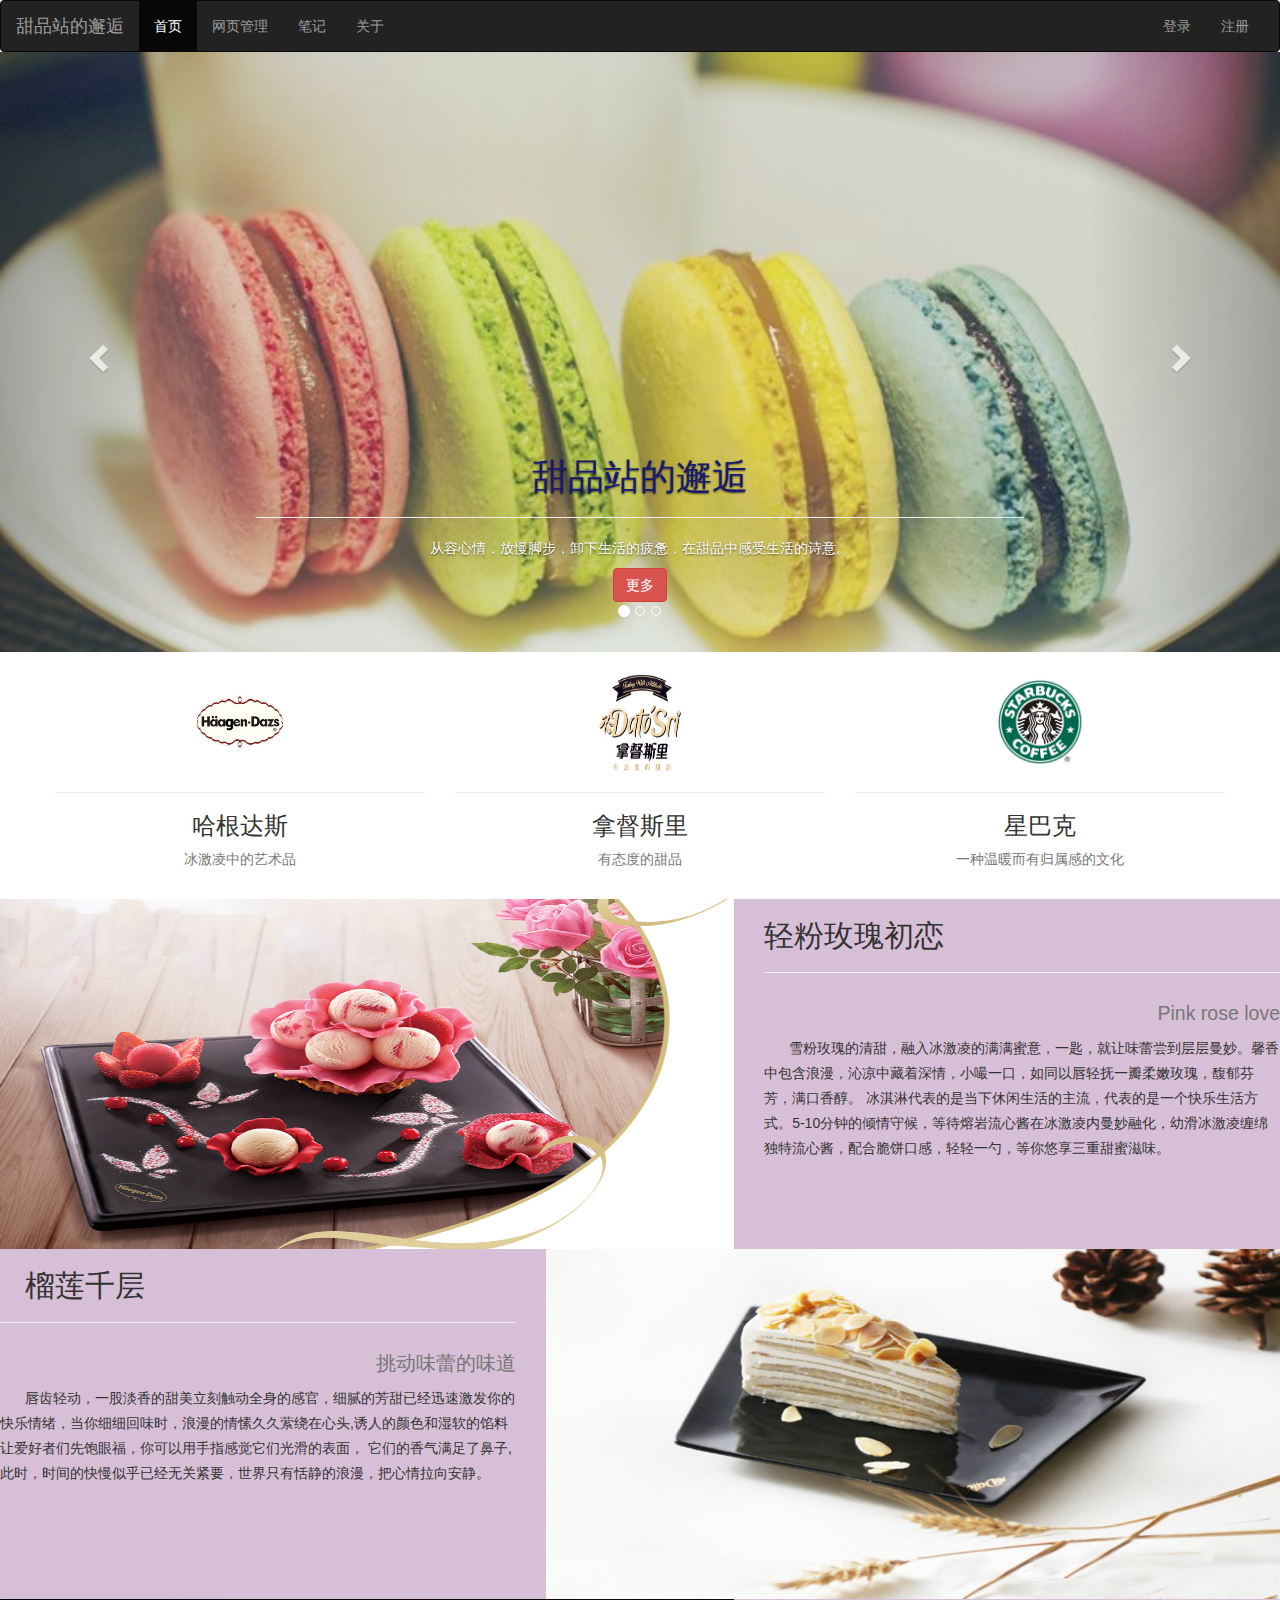
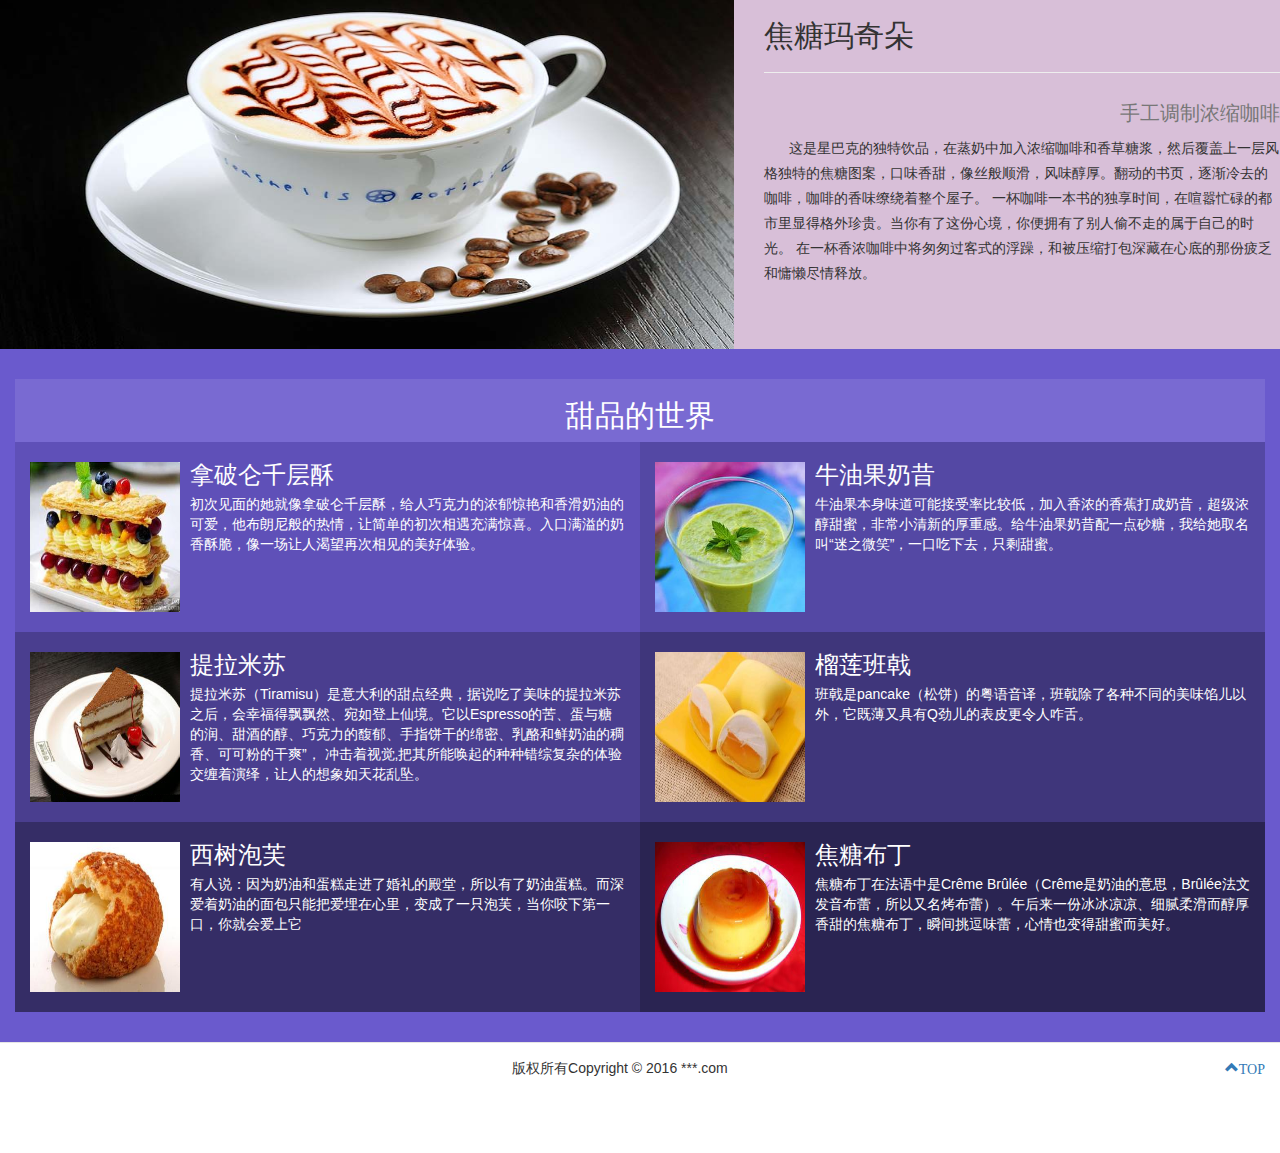
<file: 博客/blog_bootstrap/index.html>
<!DOCTYPE html>
<html>
	<head>
		<meta charset="UTF-8">
		<meta http-equiv="content-type" content="text/html;charset=UTF-8">
		<meta name="viewport" content="width=device-width,initial-scale=1">
		<title>甜品站的邂逅</title>
		<link rel="stylesheet"  href="css/bootstrap.min.css"/>
		<link rel="stylesheet"  href="css/style.css" />
		<script src="js/login.js"></script>
		
	</head>
	<body>
		<!--
        	作者：offline
        	时间：2016-05-09
        	描述：导航条制作
        -->
		<nav class="navbar navbar-inverse naver-static-top" role="navigation">
			<div class="container-fluid">
				<div class="navbar-header">
					<button type="button" class="navbar-toggle collapsed" data-toggle="collapse" data-target="#blog_navbar">
						<span class="sr-only">Toggle Navigation</span>
						<span class="icon-bar"></span>
						<span class="icon-bar"></span>
						<span class="icon-bar"></span>
					</button>
					<a href="index.html" class="navbar-brand">甜品站的邂逅</a>
				</div>
				<div class="collapse navbar-collapse" id="blog_navbar">
					<ul class="nav navbar-nav">
						<li class="active"><a href="index.html">首页</a></li>
						<li><a href="#">网页管理</a></li>
						<li><a href="#">笔记</a></li>
						<li><a href="#" data-toggle="modal" data-target="#about">关于</a></li>
					</ul>
					<ul class="nav navbar-nav navbar-right">
						<li><a href="#" id="loginBtn">登录</a></li>
						<li><a href="#" id="registerBtn">注册</a></li>
					</ul>
				</div>
			</div>
		</nav>
		<!--
        	作者：offline
        	时间：2016-05-09
        	描述：图片轮播组
        -->
        <div id="carousel-example-generic" class="carousel slide" data-ride="carousel">
  <!-- Indicators -->
  <ol class="carousel-indicators">
    <li data-target="#carousel-example-generic" data-slide-to="0" class="active"></li>
    <li data-target="#carousel-example-generic" data-slide-to="1"></li>
    <li data-target="#carousel-example-generic" data-slide-to="2"></li>
  </ol>

  <!-- Wrapper for slides -->
  <div class="carousel-inner" role="listbox">
    <div class="item active">
      <img src="img/pic01.jpg" alt="coffee">
      <div class="carousel-caption">
        <h1>甜品站的邂逅</h1>
		<hr class="divider"/>
		<p>从容心情，放慢脚步，卸下生活的疲惫，在甜品中感受生活的诗意。 </p>
		<p class="btn btn-danger" href="#" target="_blank" role="button">更多</p>
      </div>
    </div>
    <div class="item">
      <img src="img/pic02.jpg" alt="sweet">
      <div class="carousel-caption">
       <h1>甜品站的邂逅</h1>
		<hr class="divider"/>
		<p>从容心情，放慢脚步，卸下生活的疲惫，在甜品中感受生活的诗意。 </p>
		<p class="btn btn-danger" href="#" target="_blank" role="button">更多</p>
      </div>
    </div>
    <div class="item">
      <img src="img/pic03.jpg" alt="cake">
      <div class="carousel-caption">
       <h1>甜品站的邂逅</h1>
		<hr class="divider"/>
		<p>从容心情，放慢脚步，卸下生活的疲惫，在甜品中感受生活的诗意。 </p>
		<p class="btn btn-danger" href="#" target="_blank" role="button">更多</p>
      </div>
    </div>
  </div>

  <!-- Controls -->
  <a class="left carousel-control" href="#carousel-example-generic" role="button" data-slide="prev">
    <span class="glyphicon glyphicon-chevron-left" aria-hidden="true"></span>
    <span class="sr-only">Previous</span>
  </a>
  <a class="right carousel-control" href="#carousel-example-generic" role="button" data-slide="next">
    <span class="glyphicon glyphicon-chevron-right" aria-hidden="true"></span>
    <span class="sr-only">Next</span>
  </a>
</div>
<!--
	作者：offline
	时间：2016-05-10
	描述：三栏的栅格布局
-->
<div class="container" id="summary-container">
	<div class="row text-center">
		<div class="col-md-4 coffeetea">
			<a  href="http://www.haagendazs.com.cn/"><img src="img/hagendasi.jpg"  alt="haagendazs" /></a>
			<hr class="divider"/>
			<h3>哈根达斯</h3>
			<h4><small>冰激凌中的艺术品</small></h4>
		</div>
		<div class="col-md-4 coffeetea">
			<a href="http://www.datosri.com/"><img src="img/datosri.jpg" alt="datosri" /></a>
			<hr class="divider"/>
			<h3>拿督斯里</h3>
			<h4><small>有态度的甜品</small></h4>
		</div>
		<div class="col-md-4 coffeetea">
			<a href="https://www.starbucks.com.cn/"><img src="img/starb.jpg" alt="starbucks" /></a>
			<hr class="divider"/>
			<h3>星巴克</h3>
			<h4><small>一种温暖而有归属感的文化</small></h4>
		</div>
	</div>
</div>
<!--
	作者：offline
	时间：2016-05-10
	描述：错落的栅格布局
-->
<div class="picbg">
<div class="row">
	<div class="col-md-7">
		<img src="img/icecream.jpg" alt="icecream" class="img-responsive" />
	</div>
	<div class="col-md-5">
		<h2>轻粉玫瑰初恋</h2>
		<hr class="divider"/>
		<h2 class="text-right"><small>Pink rose love</small></h2>
		<p class="text-indent">雪粉玫瑰的清甜，融入冰激凌的满满蜜意，一匙，就让味蕾尝到层层曼妙。馨香中包含浪漫，沁凉中藏着深情，小嘬一口，如同以唇轻抚一瓣柔嫩玫瑰，馥郁芬芳，满口香醇。
			冰淇淋代表的是当下休闲生活的主流，代表的是一个快乐生活方式。5-10分钟的倾情守候，等待熔岩流心酱在冰激凌内曼妙融化，幼滑冰激凌缠绵独特流心酱，配合脆饼口感，轻轻一勺，等你悠享三重甜蜜滋味。</p>
	</div>
</div>
<div class="row">
		<div class="col-md-5">
		<h2 class="text-indent">榴莲千层</h2>
		<hr class="divider"/>
		<h2 class="text-right"><small>挑动味蕾的味道</small></h2>
		<p class="text-indent">唇齿轻动，一股淡香的甜美立刻触动全身的感官，细腻的芳甜已经迅速激发你的快乐情绪，当你细细回味时，浪漫的情愫久久萦绕在心头,诱人的颜色和湿软的馅料让爱好者们先饱眼福，你可以用手指感觉它们光滑的表面，
						它们的香气满足了鼻子,此时，时间的快慢似乎已经无关紧要，世界只有恬静的浪漫，把心情拉向安静。</p>
	</div>
	<div class="col-md-7">
		<img src="img/cake.jpg" alt="cake" class="img-responsive" />
	</div>

</div>
<div class="row">
	<div class="col-md-7">
		<img src="img/coffee.jpg" alt="coffee" class="img-responsive" />
	</div>
	<div class="col-md-5">
		<h2>焦糖玛奇朵</h2>
		<hr class="divider"/>
		<h2 class="text-right"><small>手工调制浓缩咖啡</small></h2>
		<p class="text-indent">这是星巴克的独特饮品，在蒸奶中加入浓缩咖啡和香草糖浆，然后覆盖上一层风格独特的焦糖图案，口味香甜，像丝般顺滑，风味醇厚。翻动的书页，逐渐冷去的咖啡，咖啡的香味缭绕着整个屋子。 
						一杯咖啡一本书的独享时间，在喧嚣忙碌的都市里显得格外珍贵。当你有了这份心境，你便拥有了别人偷不走的属于自己的时光。
					在一杯香浓咖啡中将匆匆过客式的浮躁，和被压缩打包深藏在心底的那份疲乏和慵懒尽情释放。</p>
	</div>
</div>
</div>
<!--
	作者：offline
	时间：2016-05-12
	描述：卡片式组合
-->
<div class="four">
	<div class="row">
		<h2 class="text-center">甜品的世界</h2>
	</div>
	<div class="row">
		<div class="col-md-6">
		<div class="media">
			<a class="pull-left" href="#">
				<img src="img/nplqcs.jpg" alt="拿破仑千层酥" />
			</a>
			<div class="media-body">
				<h3 class="media-heading">拿破仑千层酥</h3>
				
				<div>初次见面的她就像拿破仑千层酥，给人巧克力的浓郁惊艳和香滑奶油的可爱，他布朗尼般的热情，让简单的初次相遇充满惊喜。入口满溢的奶香酥脆，像一场让人渴望再次相见的美好体验。</div>
			</div>
		</div>	
		</div>
		<div class="col-md-6">
		<div class="media">
			<a class="pull-left" href="#">
				<img src="img/nygnx.jpg" alt="牛油果奶昔" />
			</a>
			<div class="media-body">
				<h3 class="media-heading">牛油果奶昔</h3>
				
				<div>牛油果本身味道可能接受率比较低，加入香浓的香蕉打成奶昔，超级浓醇甜蜜，非常小清新的厚重感。给牛油果奶昔配一点砂糖，我给她取名叫“迷之微笑”，一口吃下去，只剩甜蜜。</div>
			</div>
		</div>	
		</div>
		<div class="col-md-6">
		<div class="media">
			<a class="pull-left" href="#">
				<img src="img/tlms.jpg"  alt="提拉米苏" />
			</a>
			<div class="media-body">
				<h3 class="media-heading">提拉米苏</h3>
				
				<div>提拉米苏（Tiramisu）是意大利的甜点经典，据说吃了美味的提拉米苏之后，会幸福得飘飘然、宛如登上仙境。它以Espresso的苦、蛋与糖的润、甜酒的醇、巧克力的馥郁、手指饼干的绵密、乳酪和鲜奶油的稠香、可可粉的干爽”，
							冲击着视觉,把其所能唤起的种种错综复杂的体验交缠着演绎，让人的想象如天花乱坠。</div>
			</div>
		</div>	
		</div>
		<div class="col-md-6">
		<div class="media">
			<a class="pull-left" href="#">
				<img src="img/llbj.jpg" alt="榴莲班戟" />
			</a>
			<div class="media-body">
				<h3 class="media-heading">榴莲班戟</h3>
				
				<div>班戟是pancake（松饼）的粤语音译，班戟除了各种不同的美味馅儿以外，它既薄又具有Q劲儿的表皮更令人咋舌。</div>
			</div>
		</div>	
		</div>
		<div class="col-md-6">
		<div class="media">
			<a class="pull-left" href="#">
				<img src="img/xspf.jpg"  alt="西树泡芙" />
			</a>
			<div class="media-body">
				<h3 class="media-heading">西树泡芙</h3>
				
				<div>有人说：因为奶油和蛋糕走进了婚礼的殿堂，所以有了奶油蛋糕。而深爱着奶油的面包只能把爱埋在心里，变成了一只泡芙，当你咬下第一口，你就会爱上它</div>
			</div>
		</div>	
		</div>
		<div class="col-md-6">
		<div class="media">
			<a class="pull-left" href="#">
				<img src="img/jtbd.jpg"  alt="焦糖布丁" />
			</a>
			<div class="media-body">
				<h3 class="media-heading">焦糖布丁</h3>
				
				<div>焦糖布丁在法语中是Crême Brûlée（Crême是奶油的意思，Brûlée法文发音布蕾，所以又名烤布蕾）。午后来一份冰冰凉凉、细腻柔滑而醇厚香甜的焦糖布丁，瞬间挑逗味蕾，心情也变得甜蜜而美好。</div>
			</div>
		</div>	
		</div>
	</div>
</div>
<footer class="modal-footer">
	<p class="pull-right"><a href="#top"><span class="glyphicon glyphicon-chevron-up">TOP</span></a></p>
	<p class="text-center">版权所有Copyright © 2016 ***.com</p>
</footer>
		<!--
        	作者：offline
        	时间：2016-05-07
        	描述：弹出框的制作
        -->
        <div class="modal fade" id="about">
        	<div class="modal-dialog">
        		<div class="modal-content">
        			<div class="modal-header">
        				<button type="button" class="close" data-dismiss="modal"><span aria-hidden="true">&times;</span></button>
        				<h4 class="modal-title">bootstrap网页</h4>
        			</div>
        			<div class="modal-body">
        				这是我制作的第一个以bootstrap为基础的博客网页，还有很多需要改进的地方，请您多多指教。
        			</div>
        			<div class="modal-footer">
        				<button type="button" class="btn btn-default" data-dismiss="modal">关闭</button>
        			</div>
        		</div>
        	</div>
        </div>
<script src="js/jquery.min.js"></script>
<script src="js/bootstrap.min.js"></script>

	</body>
</html>
</file>
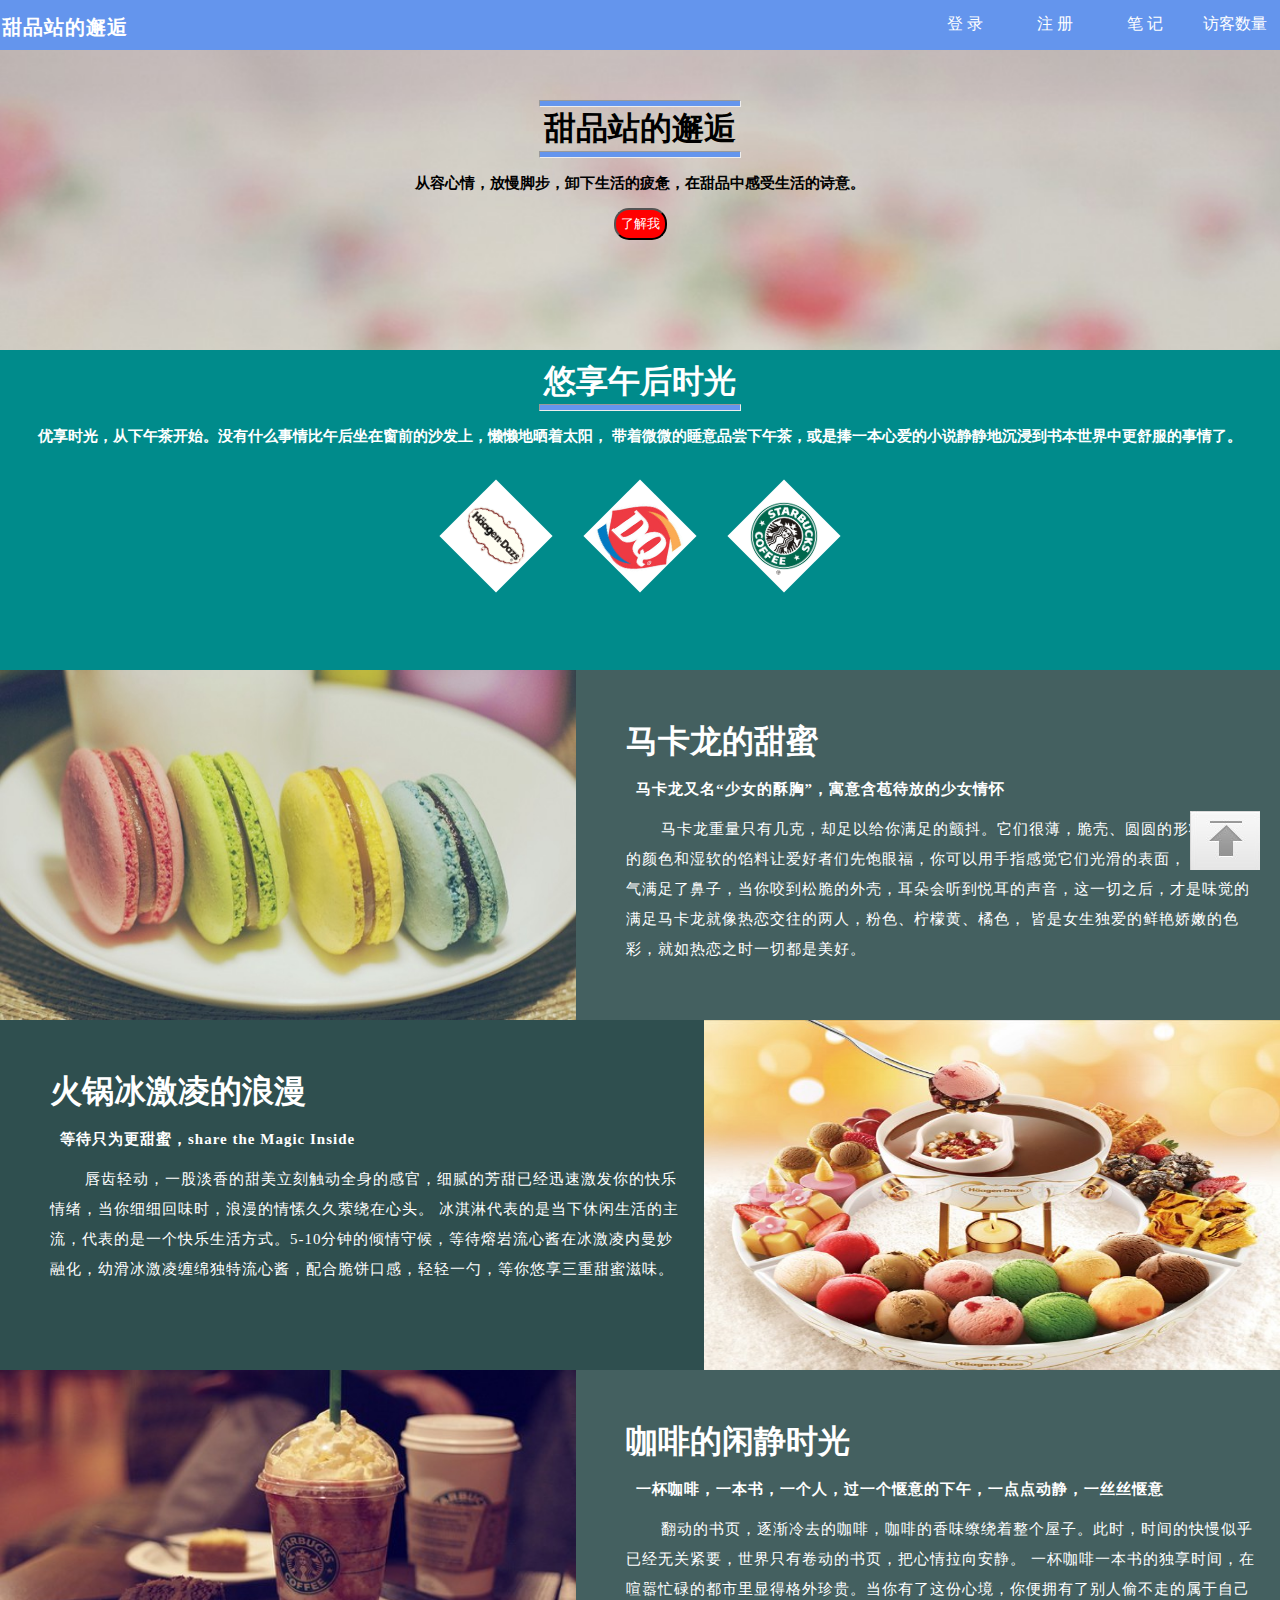
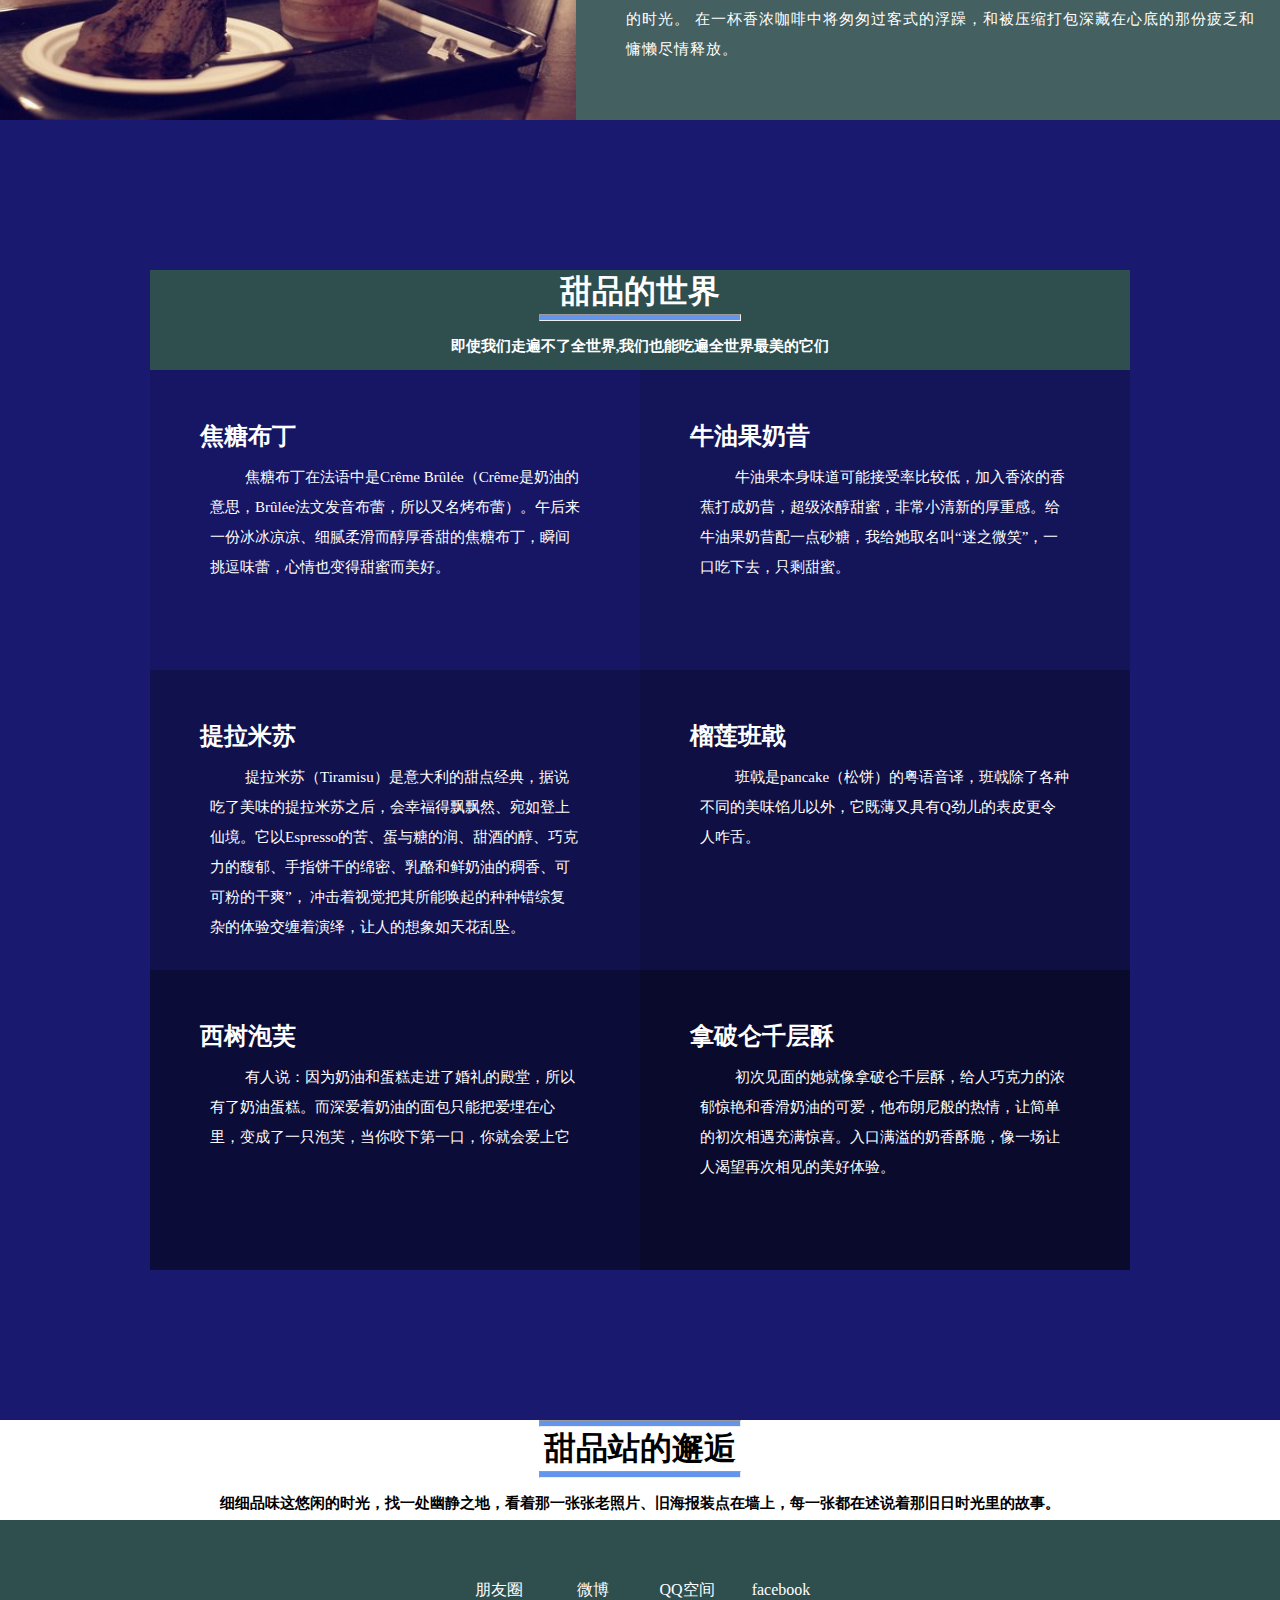
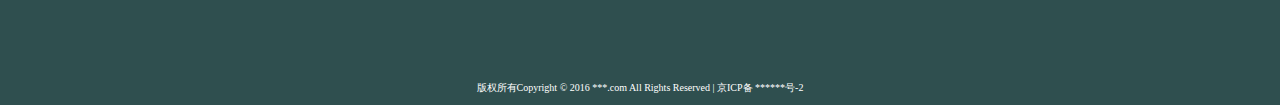
<file: 博客/blog/blog/html/blog.html>
<!DOCTYPE html>
<html>
	<head>
		<meta charset="UTF-8">
		<link rel="stylesheet" type="text/css" href="../css/style.css" />
		<script type="text/javascript" src="../js/top.js"></script>
		<script type="text/javascript" src="../js/jquery-1.11.0.js"></script>
		<title>甜品站的邂逅</title>
	</head>
	<body>
		<div class="wrap">
			<div class="header">
				<h2>甜品站的邂逅</h2>
				<ul>
					<li><a href="#">访客数量</a></li>
					<li><a href="#">笔  记</a></li>
					<li><a href="http://login.sina.com.cn/signup/signin.php?entry=blog&r=http%3A%2F%2Fcontrol.blog.sina.com.cn%2Fblogprofile%2Findex.php">注  册</a></li>
					<li><a href="http://login.sina.com.cn/signup/signin.php?entry=blog&r=http%3A%2F%2Fcontrol.blog.sina.com.cn%2Fblogprofile%2Findex.php">登  录</a></li>
				</ul>
			</div>
			<div class="banner">
				<div class="inner">
					<hr />
					<h1>甜品站的邂逅</h1>
					<hr />
					<p class="sub_heading">从容心情，放慢脚步，卸下生活的疲惫，在甜品中感受生活的诗意。 </p>
					<input type="button" onclick="understand()" value="了解我" />
				</div>
			</div>
			<div class="mainbody">
			<div class="one">
				<div class="wrapper">
				<h1>悠享午后时光</h1>
				<hr />
				<p class="sub_heading">优享时光，从下午茶开始。没有什么事情比午后坐在窗前的沙发上，懒懒地晒着太阳，
					带着微微的睡意品尝下午茶，或是捧一本心爱的小说静静地沉浸到书本世界中更舒服的事情了。</p>
				</div>
				<div class="icon-group">
					
						<a href="http://www.haagendazs.com.cn/Website/index.html" class="icon"><img src="../img/hagendasi.jpg" alt="hagendasi"/></a>
						<a href="http://www.dairyqueen.com.cn/" class="icon"><img src="../img/DQ.jpg" alt="dairyqueen"/></a>
						<a href="https://www.starbucks.com.cn/" class="icon"><img src="../img/starb.jpg" alt="starbucks"/></a>
					
				</div>
			</div>
			<div class="two">
				<div class="article">
				<div class="img-section"><img src="../img/1-2.jpg" alt="makalong"/></div>
				<div class="text-section">
					<h1>马卡龙的甜蜜</h1>
					<p class="sub_heading">马卡龙又名“少女的酥胸”，寓意含苞待放的少女情怀</p>
					<p>马卡龙重量只有几克，却足以给你满足的颤抖。它们很薄，脆壳、圆圆的形状、诱人的颜色和湿软的馅料让爱好者们先饱眼福，你可以用手指感觉它们光滑的表面，
						它们的香气满足了鼻子，当你咬到松脆的外壳，耳朵会听到悦耳的声音，这一切之后，才是味觉的满足马卡龙就像热恋交往的两人，粉色、柠檬黄、橘色，
						皆是女生独爱的鲜艳娇嫩的色彩，就如热恋之时一切都是美好。</p>
				</div>
				</div>
				<div class="article">
				<div class="text-section">
					<h1>火锅冰激凌的浪漫</h1>
					<p class="sub_heading">等待只为更甜蜜，share the Magic Inside</p>
					<p>唇齿轻动，一股淡香的甜美立刻触动全身的感官，细腻的芳甜已经迅速激发你的快乐情绪，当你细细回味时，浪漫的情愫久久萦绕在心头。
						冰淇淋代表的是当下休闲生活的主流，代表的是一个快乐生活方式。5-10分钟的倾情守候，等待熔岩流心酱在冰激凌内曼妙融化，幼滑冰激凌缠绵独特流心酱，配合脆饼口感，轻轻一勺，等你悠享三重甜蜜滋味。</p>
				</div>
				<div class="img-section"><img src="../img/hgds1.jpg" alt="icecream"/></div>
				</div>
				<div class="article">
				<div class="img-section"><img src="../img/sb1.jpg" alt="coffee"/></div>
				<div class="text-section">
					<h1>咖啡的闲静时光</h1>
					<p class="sub_heading">一杯咖啡，一本书，一个人，过一个惬意的下午，一点点动静，一丝丝惬意</p>
					<p>翻动的书页，逐渐冷去的咖啡，咖啡的香味缭绕着整个屋子。此时，时间的快慢似乎已经无关紧要，世界只有卷动的书页，把心情拉向安静。 
						一杯咖啡一本书的独享时间，在喧嚣忙碌的都市里显得格外珍贵。当你有了这份心境，你便拥有了别人偷不走的属于自己的时光。
					在一杯香浓咖啡中将匆匆过客式的浮躁，和被压缩打包深藏在心底的那份疲乏和慵懒尽情释放。</p>
				</div>
				</div>
			</div>
			<div class="three">
				<div class="heading-wrapper">
					<h1>甜品的世界</h1>
					<hr />
					<p class="sub_heading">即使我们走遍不了全世界,我们也能吃遍全世界最美的它们</p>	
				</div>
				<div class="card-group">
					<div class="card">
						<h2>焦糖布丁</h2>
						<p class="sub_headinga">焦糖布丁在法语中是Crême Brûlée（Crême是奶油的意思，Brûlée法文发音布蕾，所以又名烤布蕾）。午后来一份冰冰凉凉、细腻柔滑而醇厚香甜的焦糖布丁，瞬间挑逗味蕾，心情也变得甜蜜而美好。 </p>
					</div>
					<div class="card">
						<h2>牛油果奶昔</h2>
						<p class="sub_headinga">牛油果本身味道可能接受率比较低，加入香浓的香蕉打成奶昔，超级浓醇甜蜜，非常小清新的厚重感。给牛油果奶昔配一点砂糖，我给她取名叫“迷之微笑”，一口吃下去，只剩甜蜜。</p>
					</div>
					<div class="card">
						<h2>提拉米苏</h2>
						<p class="sub_headinga">提拉米苏（Tiramisu）是意大利的甜点经典，据说吃了美味的提拉米苏之后，会幸福得飘飘然、宛如登上仙境。它以Espresso的苦、蛋与糖的润、甜酒的醇、巧克力的馥郁、手指饼干的绵密、乳酪和鲜奶油的稠香、可可粉的干爽”，
							冲击着视觉把其所能唤起的种种错综复杂的体验交缠着演绎，让人的想象如天花乱坠。</p>
					</div>
					<div class="card">
						<h2>榴莲班戟</h2>
						<p class="sub_headinga">班戟是pancake（松饼）的粤语音译，班戟除了各种不同的美味馅儿以外，它既薄又具有Q劲儿的表皮更令人咋舌。</p>
					</div>
					<div class="card">
						<h2>西树泡芙</h2>
						<p class="sub_headinga">有人说：因为奶油和蛋糕走进了婚礼的殿堂，所以有了奶油蛋糕。而深爱着奶油的面包只能把爱埋在心里，变成了一只泡芙，当你咬下第一口，你就会爱上它</p>
					</div>
					<div class="card">
						<h2>拿破仑千层酥</h2>
						<p class="sub_headinga">初次见面的她就像拿破仑千层酥，给人巧克力的浓郁惊艳和香滑奶油的可爱，他布朗尼般的热情，让简单的初次相遇充满惊喜。入口满溢的奶香酥脆，像一场让人渴望再次相见的美好体验。</p>
					</div>
				</div>
			</div>
			</div>
			<div class="cta">
				<hr />
				<h1>甜品站的邂逅</h1>
				<hr />
				<p class="sub_heading">细细品味这悠闲的时光，找一处幽静之地，看着那一张张老照片、旧海报装点在墙上，每一张都在述说着那旧日时光里的故事。</p>
			</div>
			<div class="footer">
				<div class="share-group">
					<ul>
						<li><a href="#">朋友圈</a></li>
						<li><a href="#">微博</a></li>
						<li><a href="#">QQ空间</a></li>
						<li><a href="#">facebook</a></li>
					</ul>
				</div>
				<div class="copy">版权所有Copyright © 2016 ***.com All Rights Reserved | 京ICP备 ******号-2</div>
			</div>
		</div>
		<a href="javascript:;" id="btn" title="回到顶部"></a>
	</body>
</html>
</file>
<file: 博客/blog_bootstrap/css/style.css>
body{padding-bottom: 50px;}
.navbar{margin-bottom: 0;}
.carousel{height: 600px;background-color: #000000;}
.carousel .item{height: 600px;background-color: #000000;}
.carousel img{width: 100%;}
.carousel-caption h1{color: #191970;}
hr .divider{padding: 5px 0px;width: 10px;}
.coffeetea img{width: 100px;height: 100px;}
.picbg{background-color:#D8BFD8;}
.picbg p {line-height: 25px;}
.img-responsive{height: 350px;width: 100%;}

#summary-container{padding: 20px 0;}
.text-indent{text-indent: 25px;}
.four{padding: 30px;background-color: #6A5ACD;color: white;}
.four .row:nth-child(1){background-color: rgba(255,255,255,0.1);}
.four .col-md-6:nth-child(1){background-color: rgba(0,0,0,0.1);}
.four .col-md-6:nth-child(2){background-color: rgba(0,0,0,0.2);}
.four .col-md-6:nth-child(3){background-color: rgba(0,0,0,0.3);}
.four .col-md-6:nth-child(4){background-color: rgba(0,0,0,0.4);}
.four .col-md-6:nth-child(5){background-color: rgba(0,0,0,0.5);}
.four .col-md-6:nth-child(6){background-color: rgba(0,0,0,0.6);}
.four img{width: 150px;height: 150px;}
.four .media{padding: 20px 0;}
#mask{ 
	background-color:#ccc;
	opacity:0.5;
	filter: alpha(opacity=50); 
	position:absolute; 
	left:0;
	top:0;
	z-index:100;
	}
#login{ 
	position:fixed;
	z-index:1001;
	}
.loginCon{ 
	position:relative; 
	width:670px;
	height:380px;
	background:url(../img/loginBg.png) #2A2C2E center center no-repeat;
	}
#close{ 
	background:url(../img/close.png) no-repeat; 
	width:30px; 
	height:30px; 
	cursor:pointer; 
	position:absolute; 
	right:5px; 
	top:15px; 
	text-indent:-999em;
	}
</file>
<file: 博客/blog/blog/css/style.css>
*{margin: 0;padding: 0;}
.wrap{
	background: url(../img/1-3.jpg) no-repeat;
	background-attachment: fixed;
	background-size:cover;
	background-position: center;
}

.header{
	height: 50px;
	background-color: cornflowerblue;
	line-height: 50px;
	display: block;
}
.header h2{
	font-size: 20px;
	font-weight: 700;
	letter-spacing: 1px;
	color: white;
	padding: 2px;
	font-family:"new york";
}
.header ul{
	list-style: none;
	position: relative;
	top: -60px;
}
.header ul li{
	display: inline-block;
    float: right;
    width: 80px;
	margin: 5px;
	text-align: center;
}
.header ul li a{
	
	text-decoration: none;
	padding: 5px;
	color: white;
}
.header ul li:hover{
	background-color: #191970;
}
.banner{
	width: 100%;
	height: 300px;
	
}
.inner{
	max-height:400px;
	width: 500px;
	margin:0 auto;
	text-align: center;
	position: relative;
	top: 50px;
}
 h1{
	margin: 0;
	font-size: 32px;

	font-family:"new york";
}
 hr{
	background-color: cornflowerblue;
	width: 200px;
	height: 5px;
	margin: auto;
}
.inner input{
	background-color: red;
	color: white;
	border-radius: 15px;
	padding: 5px;
	font-family:"new york";
}
.sub_heading{
	line-height: 30px;
	margin: 10px;
	font-size: 15px;
	font-weight: bolder;
	
	text-indent: 0;
	font-family:"new york";
}
.sub_headinga{
	line-height: 30px;
	margin: 10px;
	font-size: 15px;
	font-weight: 400;
	color: white;
	text-indent: 0;
	font-family:"new york";
	text-indent: 35px;
}
.one{
	background-color:darkcyan;
	height: 300px;
	text-align: center;
	color: white;
	padding: 10px 0;
}
.wrapper{
	max-height: 1080px;
	margin: 0 auto;
}
.icon-group{
	margin-top: 15px;
}
.icon img{
	display: inline-block;
	width: 80px;
	height: 80px;
	background-color: lightcoral;
	margin: 30px;
	transform: rotate(45deg);
	text-decoration: none;
	
}
.icon a{
	transform: rotate(-45deg);
}
.two{
	background-color: darkslategray;
	color: white;
}
.article{
	width: 100%;
	height: 350px;
	
}
.img-section{
	width: 45%;
}
.img-section img{
	width: 100%;
	height: 350px;
}
.text-section{
	width: 55%;
	position: relative;
	top: 50px;
	left: 50px;
}

.text-section>*{
	max-width: 90%;
}
.text-section p{
	font-family:"new york";
	letter-spacing: 1px;
	font-size: 15px;
}
.article>div{
	float: left;
	font-size: 0px;
}
.article:after{
	clear: both;
	display: block;
	content: "";
}
.article:nth-child(odd){
	background-color: rgba(255,255,255,0.1);
}
.three{
	background-color: midnightblue;
	color: white;
	padding: 150px;
}
.heading-wrapper{
	text-align: center;
	background-color: #2F4F4F;
	height: 100px;
}
.card{
	float: left;
	width: 50%;
	height: 300px;
	padding: 50px;
	box-sizing: border-box;
	-moz-box-sizing: border-box;
	-webkit-box-sizing: border-box;
}
.card-group:after{
	content: "";
	clear: both;
	display: block;
}
.card:first-child{
	background-color: rgba(0,0,0,0.1);
}
.card:nth-child(2){
	background-color:rgba(0,0,0,0.2);
}
.card:nth-child(3){
	background-color:rgba(0,0,0,0.3);
}
.card:nth-child(4){
	background-color:rgba(0,0,0,0.4);
}
.card:nth-child(5){
	background-color:rgba(0,0,0,0.5);
}
.card:nth-child(6){
	background-color:rgba(0,0,0,0.6);
}
.cta{
	height: 100px;
}
.cta .sub_heading{
	text-align: center;
}
.cta h1{
	text-align: center;
}
.footer{
	background-color: #2F4F4F;
	color: white;
	min-height: 100px;
}
.share-group{
	display: block;
	width: 1080px;
	margin: 0 auto;
	padding: 50px;
}
.share-group ul{
	list-style: none;
	text-align: center;
}
.share-group li{
	display: inline-block;
	padding: 10px;
	width: 70px;
	height: 30px;
	background-color: darkslategrey;
}
.share-group a{
		text-decoration: none;
		color: white;
}
.share-group li:hover{
	background-color: #191970;
}
.copy{
	padding: 10px;
	font-size: 10px;
	margin: 0 auto;
	text-align: center;
}
p{
	text-indent: 35px;
	line-height: 30px;
	font-family:"new york";
	font-size: 25px;
}
#btn{
	background: url(../img/topback.jpg)  no-repeat;
	width: 70px;
	height: 59px;
	position: fixed;
	left:50% ;
	bottom: 30px;
	margin-left:550px ;
}
#btn:hover{
	background: url(../img/topback.jpg) no-repeat -89px 0;
}
</file>
